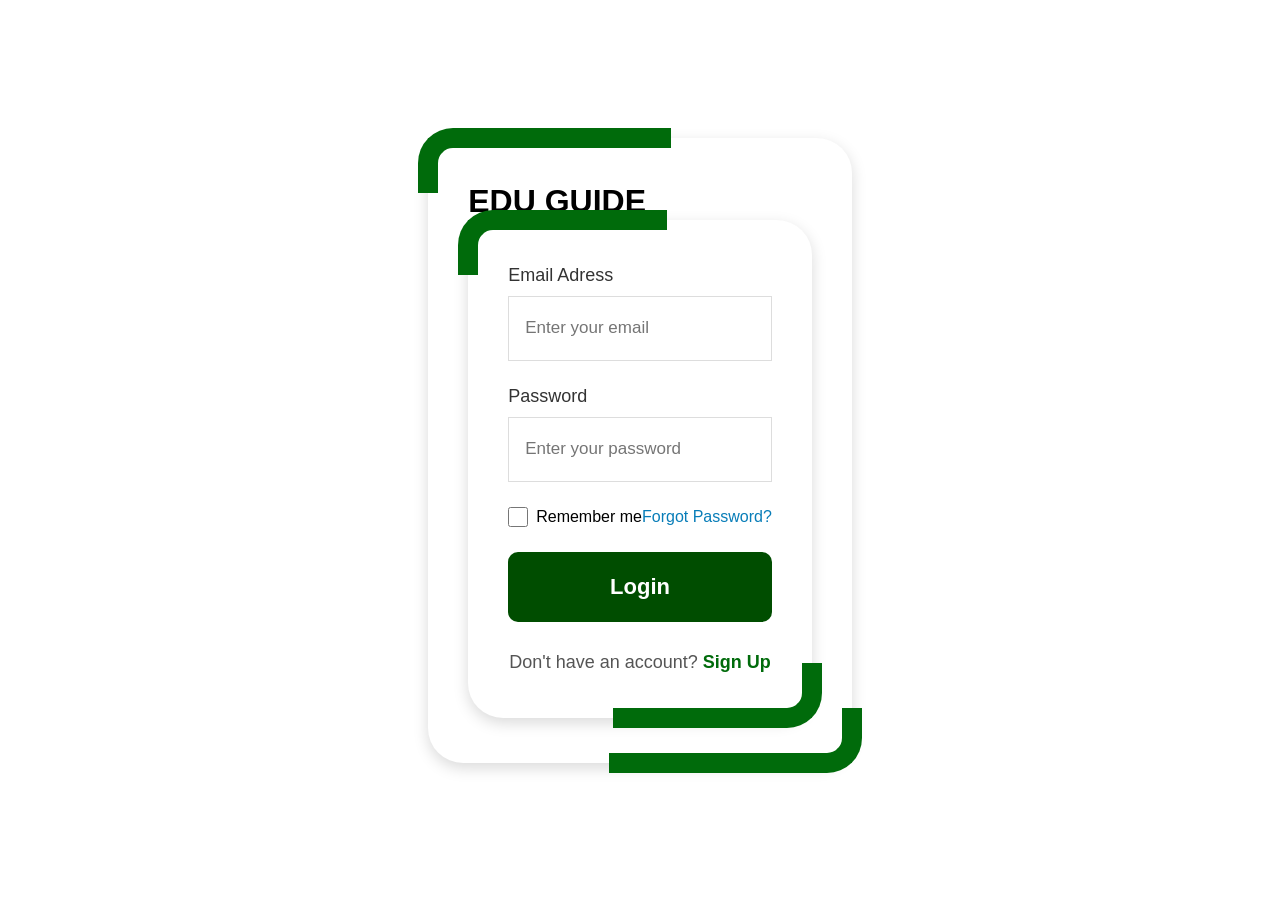
<file: index.html>
<!DOCTYPE html>
<html lang="en">
  <head>
    <meta charset= "UTF-8">
    <meta name ="viewport" content= "width=device-width, inital-scale =1.0">
    <title>EDU-GUIDE LOGIN!!</title>
    <link rel ="stylesheet" href="style.css">
   
  </head>
  <body>
    <div class="login-box">
       <h1>EDU GUIDE</h1>
    <div class ="login-box">
      <form id= "loginForm">
        <label for ="email">Email Adress</label>
        <input
          type ="email"
          id="email"
          placeholder="Enter your email"
          >
        <label for ="password">Password</label> 
         <input
          type ="password"
          id="password"
          placeholder="Enter your password"
          >
        <div class="options">

                    <label class="remember">
                        <input type="checkbox" id="remember">
                        <span>Remember me</span>
                    </label>

                    <a href="#">Forgot Password?</a>

                </div>

                <button type="submit">Login</button>

                <p class="signup">
                    Don't have an account?
                    <a href="signup.html">Sign Up</a>
                </p>

            </form>

        </div>

    </div>

    <script src="script.js"></script>

</body>
</html>
</file>
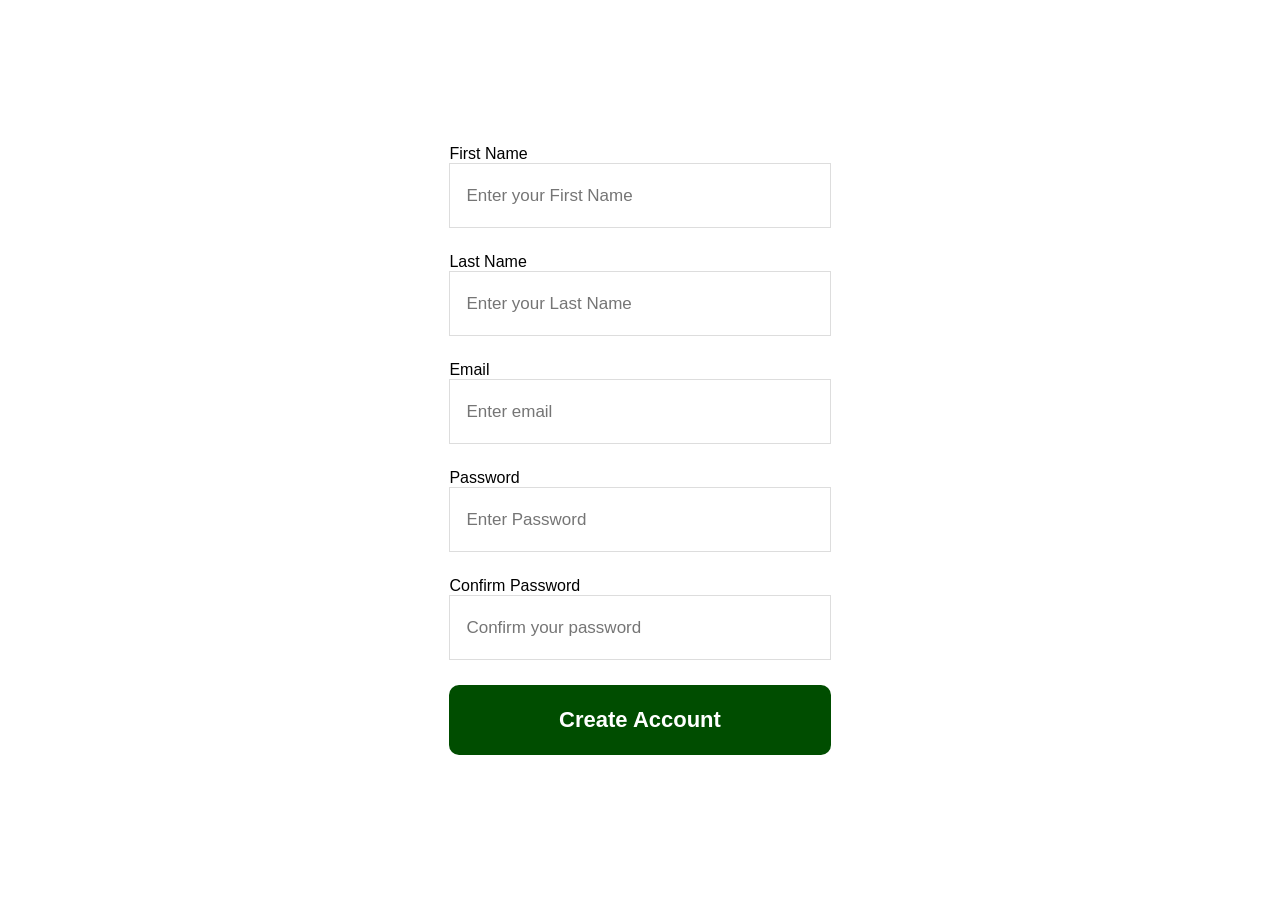
<file: signup.html>
<!DOCTYPE html>
<html lang= "en">
  <head>
    <meta charset = "UTF-8">
    <meta name="viewport" content="width=device-width, initial-scale=1.0">
    <title>EDU-GUIDE Sign Up</title>
    <link rel= "stylesheet" href= "style.css">
  </head>
  <body>
    <form id="signUpform">
      <div>
      <label for="firstName">First Name</label>
      <input
        type ="text"
        id="firstName"
        placeholder= "Enter your First Name">  
      </div>
      
<div> 
        <label for="lastName">Last Name</label>
      <input 
        type="text"
        id="lastName"
        placeholder="Enter your Last Name">
</div>
      <div>
    <label for= "email">Email</label>
    <input
      type="email"
      id="email"
      placeholder="Enter email">
  </div>
      <div>
   <label for="password">Password</label>
      <input 
        type="password"
        id="password"
        placeholder="Enter Password"
        >
        
      </div>
        
   
      <div>
        <label for ="confirmPassword">Confirm Password</label>
        <input
          type="password"
          id="confirmPassword"
          placeholder="Confirm your password">
        
      </div>
      <div>
        <button type="submit">Create Account</button>
      </div>
    </form>
  </body>
</html>
</file>
<file: style.css>
* {
    box-sizing: border-box;
    margin: 0;
    padding: 0;
}

body {
    font-family: Arial, sans-serif;
    background-color: #ffffff;

    min-height: 100vh;

    display: flex;
    justify-content: center;
    align-items: center;
}

.login-container {
    width: 480px;
    text-align: center;
}

.login-container h1 {
    font-size: 36px;
    margin-bottom: 25px;
    color: #111111;
}

.login-box {
    position: relative;

    background-color: white;

    padding: 45px 40px;

    border-radius: 35px;

    box-shadow: 0 5px 15px rgba(0, 0, 0, 0.15);
}

/* Green decorative border */

.login-box::before {
    content: "";

    position: absolute;

    top: -10px;
    left: -10px;

    width: 55%;
    height: 45px;

    border-top: 20px solid #006b0b;
    border-left: 20px solid #006b0b;
    

    border-radius: 35px 0 0 0;
}

.login-box::after {
    content: "";

    position: absolute;

    bottom: -10px;
    right: -10px;

    width: 55%;
    height: 45px;

    border-bottom: 20px solid #006b0b;
    border-right: 20px solid #006b0b;

    border-radius: 0 0 35px 0;
}

form {
    text-align: left;
}

form > label {
    display: block;

    font-size: 18px;

    margin-bottom: 10px;

    color: #333333;
}

input[type="email"],
input[type="password"] ,
input[type="text"]
{
    width: 100%;

    height: 65px;

    padding: 0 16px;

    margin-bottom: 25px;

    font-size: 17px;

    border: 1px solid #dddddd;

    outline: none;
}

input[type="email"]:focus,
input[type="password"]:focus ,
input[type="text"]:focus{
    border: 2px solid #006b0b;
}

.options {
    display: flex;

    justify-content: space-between;

    align-items: center;

    margin-bottom: 25px;
}

.remember {
    display: flex;

    align-items: center;

    gap: 8px;

    font-size: 16px;
}

.remember input {
    width: 20px;
    height: 20px;
}

.options a {
    color: #087db8;

    text-decoration: none;

    font-size: 16px;
}

button {
    width: 100%;

    height: 70px;

    background-color: #004d00;

    color: white;

    border: none;

    border-radius: 10px;

    font-size: 22px;

    font-weight: bold;

    cursor: pointer;
}

button:hover {
    background-color: #006b0b;
}

.signup {
    text-align: center;

    margin-top: 30px;

    font-size: 18px;

    color: #555555;
}

.signup a {
    color: #006b0b;

    text-decoration: none;

    font-weight: bold;
}
</file>
